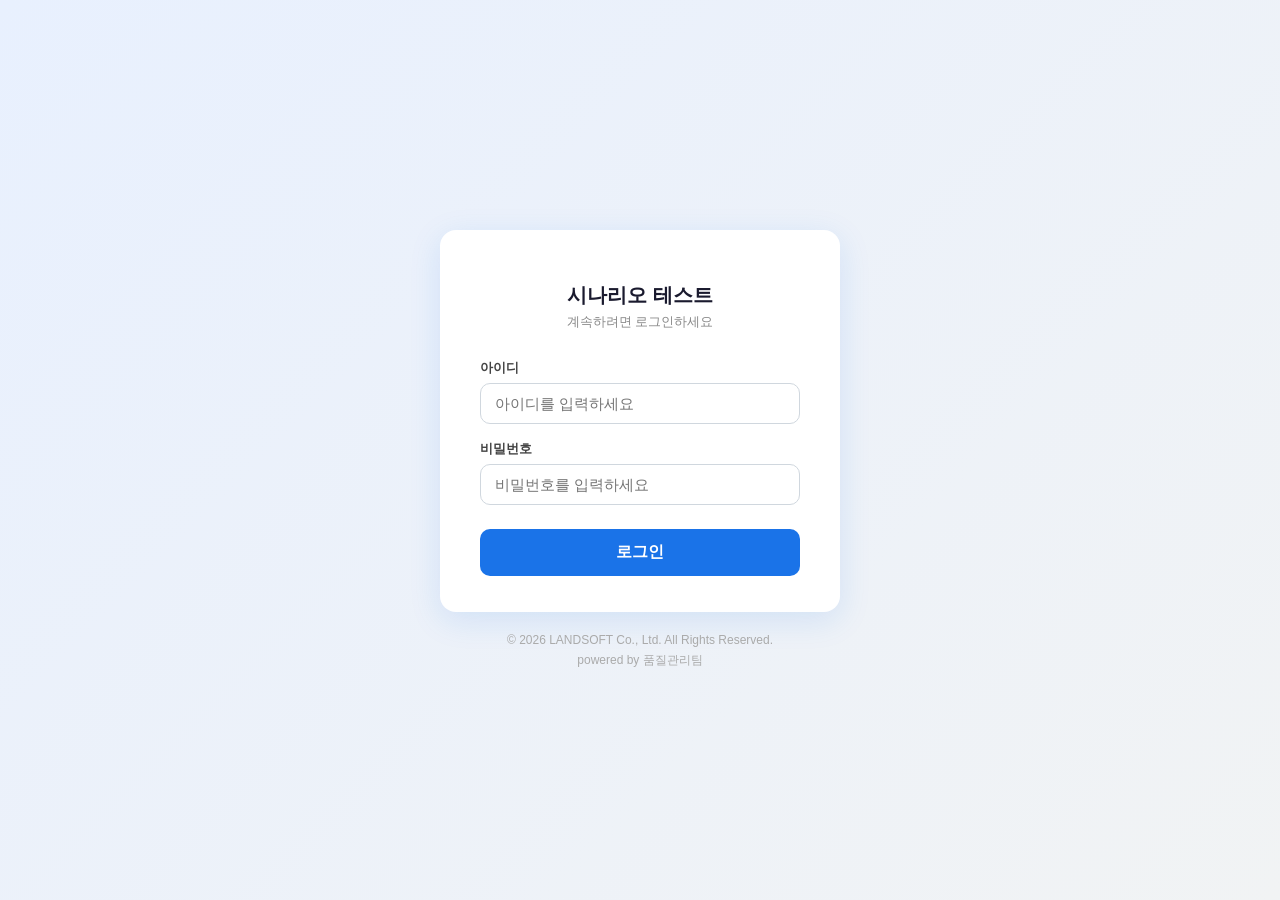
<file: src/main/resources/static/login.html>
<!DOCTYPE html>
<html lang="ko">
<head>
    <meta charset="UTF-8">
    <meta name="viewport" content="width=device-width, initial-scale=1.0">
    <title>로그인 – 시나리오 테스트</title>
    <style>
        *, *::before, *::after { box-sizing: border-box; margin: 0; padding: 0; }

        body {
            min-height: 100vh;
            display: flex;
            flex-direction: column;
            align-items: center;
            justify-content: center;
            background: linear-gradient(135deg, #e8f0fe 0%, #f1f3f4 100%);
            font-family: 'Segoe UI', 'Apple SD Gothic Neo', sans-serif;
        }

        .login-card {
            background: #fff;
            border-radius: 16px;
            box-shadow: 0 8px 32px rgba(26, 115, 232, 0.13);
            padding: 44px 40px 36px;
            width: 100%;
            max-width: 400px;
        }

        .login-logo {
            text-align: center;
            margin-bottom: 28px;
        }
        .login-logo .icon { font-size: 40px; }
        .login-logo h1 {
            font-size: 20px;
            font-weight: 700;
            color: #1a1a2e;
            margin-top: 8px;
        }
        .login-logo p {
            font-size: 13px;
            color: #888;
            margin-top: 4px;
        }

        .form-group { margin-bottom: 16px; }
        .form-group label {
            display: block;
            font-size: 13px;
            font-weight: 600;
            color: #444;
            margin-bottom: 6px;
        }
        .form-group input {
            width: 100%;
            padding: 11px 14px;
            border: 1.5px solid #d0d7de;
            border-radius: 10px;
            font-size: 15px;
            outline: none;
            transition: border-color .15s;
        }
        .form-group input:focus { border-color: #1a73e8; }

        .btn-login {
            width: 100%;
            padding: 13px;
            background: #1a73e8;
            color: #fff;
            font-size: 16px;
            font-weight: 600;
            border: none;
            border-radius: 10px;
            cursor: pointer;
            margin-top: 8px;
            transition: background .15s;
        }
        .btn-login:hover { background: #1558c0; }
        .btn-login:active { background: #1045a0; }

        .error-box {
            background: #fff0f0;
            border: 1px solid #f5c6c6;
            color: #b00020;
            border-radius: 8px;
            padding: 10px 14px;
            font-size: 13px;
            margin-bottom: 14px;
            display: none;
        }
        .error-box.visible { display: block; }
    </style>
</head>
<body>
<div class="login-card">
    <div class="login-logo">
     <!--    <div class="icon">🎭</div> -->
        <h1>시나리오 테스트</h1>
        <p>계속하려면 로그인하세요</p>
    </div>

    <div class="error-box" id="errorBox"></div>

    <form id="loginForm">
        <div class="form-group">
            <label for="username">아이디</label>
            <input id="username" name="username" type="text" placeholder="아이디를 입력하세요" autocomplete="username" required />
        </div>
        <div class="form-group">
            <label for="password">비밀번호</label>
            <input id="password" name="password" type="password" placeholder="비밀번호를 입력하세요" autocomplete="current-password" required />
        </div>
        <button class="btn-login" type="submit" id="submitBtn">로그인</button>
    </form>
	
</div>
<div class="copyright" style="text-align:center; margin-top:18px; font-size:12px; color:#aaa; line-height:1.7;">
    &copy; 2026 LANDSOFT Co., Ltd. All Rights Reserved.<br>
    powered by 품질관리팀
</div>
<script>
    // URL 파라미터에 error 있으면 오류 메시지 표시
    const params = new URLSearchParams(location.search);
    const errorBox = document.getElementById('errorBox');
    if (params.has('error')) {
        errorBox.textContent = params.get('error') === 'invalid'
            ? '아이디 또는 비밀번호가 올바르지 않습니다.'
            : '로그인에 실패했습니다.';
        errorBox.classList.add('visible');
    }

    document.getElementById('loginForm').addEventListener('submit', async function (e) {
        e.preventDefault();
        errorBox.classList.remove('visible');

        const username = document.getElementById('username').value.trim();
        const password = document.getElementById('password').value;
        const btn = document.getElementById('submitBtn');

        if (!username || !password) {
            errorBox.textContent = '아이디와 비밀번호를 모두 입력하세요.';
            errorBox.classList.add('visible');
            return;
        }

        btn.disabled = true;
        btn.textContent = '로그인 중...';

        try {
            const res = await fetch('/api/auth/login', {
                method: 'POST',
                headers: { 'Content-Type': 'application/json' },
                body: JSON.stringify({ username, password })
            });
            const data = await res.json();

            if (data.success) {
                // 원래 가려던 URL 또는 /
                const redirect = params.get('redirect') || '/';
                location.href = redirect;
            } else {
                errorBox.textContent = data.message || '로그인에 실패했습니다.';
                errorBox.classList.add('visible');
                btn.disabled = false;
                btn.textContent = '로그인';
            }
        } catch (err) {
            errorBox.textContent = '서버 연결 오류가 발생했습니다.';
            errorBox.classList.add('visible');
            btn.disabled = false;
            btn.textContent = '로그인';
        }
    });
</script>
</body>
</html>
</file>
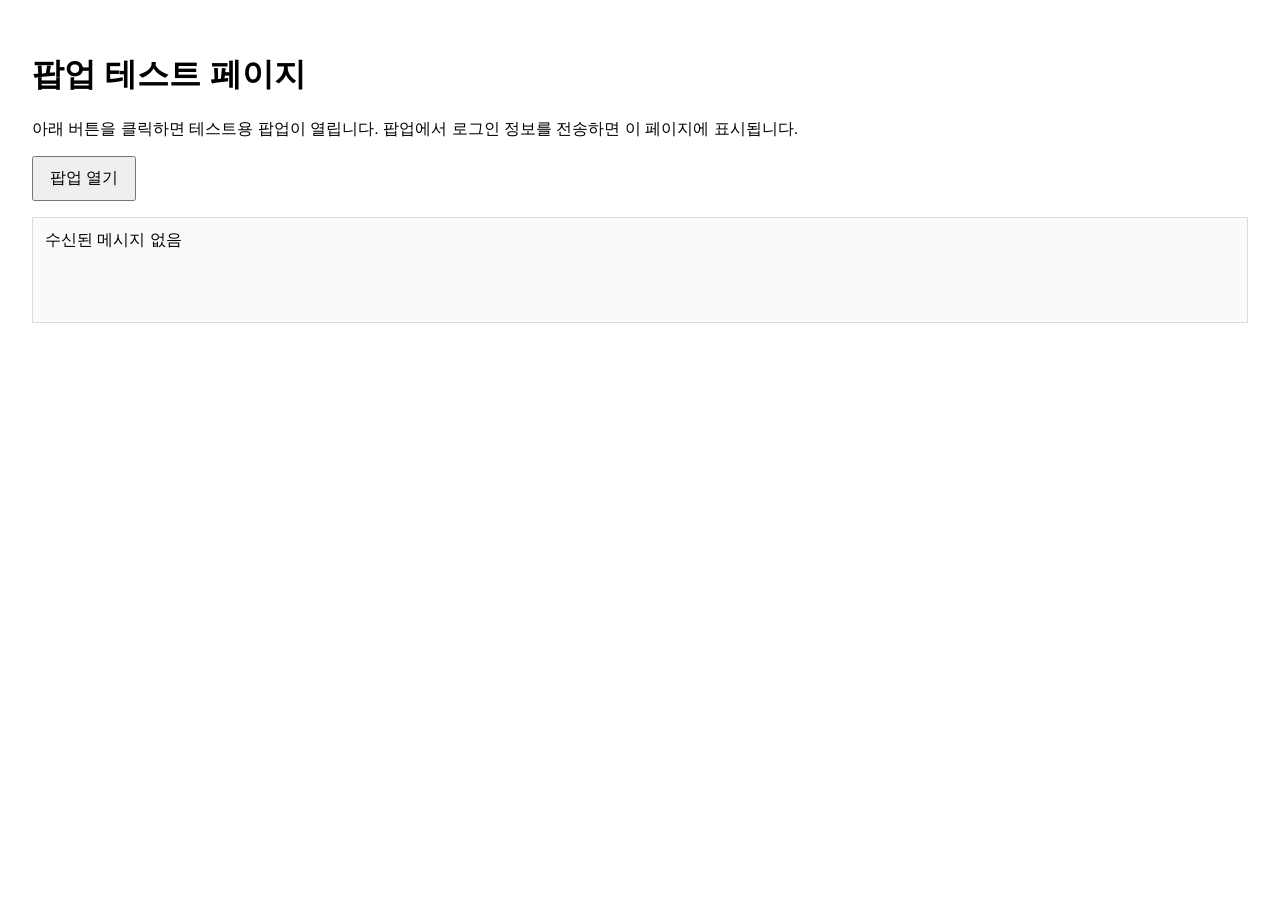
<file: src/main/resources/static/popup-test.html>
<!doctype html>
<html lang="ko">
<head>
  <meta charset="utf-8" />
  <meta name="viewport" content="width=device-width, initial-scale=1" />
  <title>Popup Test</title>
  <style>
    body { font-family: Arial, Helvetica, sans-serif; padding: 24px; }
    button { padding: 10px 16px; font-size: 16px; }
    #log { margin-top: 16px; padding: 12px; border: 1px solid #ddd; min-height: 80px; background:#fafafa }
  </style>
</head>
<body>
  <h1>팝업 테스트 페이지</h1>
  <p>아래 버튼을 클릭하면 테스트용 팝업이 열립니다. 팝업에서 로그인 정보를 전송하면 이 페이지에 표시됩니다.</p>

  <button id="openPopup">팝업 열기</button>
  <div id="log">수신된 메시지 없음</div>

  <script>
    const btn = document.getElementById('openPopup');
    const log = document.getElementById('log');
    let popupRef = null;

    btn.addEventListener('click', () => {
      const w = 500, h = 600;
      const left = (screen.width/2) - (w/2);
      const top = (screen.height/2) - (h/2);
      popupRef = window.open('/popup.html', 'popupTest', `width=${w},height=${h},left=${left},top=${top}`);
      log.textContent = '팝업 대기 중...';
    });

    window.addEventListener('message', (ev) => {
      // 보안: 원본 체크를 원하는 경우 ev.origin 확인
      try {
        const data = typeof ev.data === 'string' ? JSON.parse(ev.data) : ev.data;
        log.textContent = '수신: ' + JSON.stringify(data);
      } catch (e) {
        log.textContent = '수신(비파싱): ' + String(ev.data);
      }

      // 팝업이 열린 상태이면 자동으로 닫기
      try { if (popupRef && !popupRef.closed) popupRef.close(); } catch (e) {}
    });

    // 팝업이 직접 opener.postMessage 하지 못하는 환경을 테스트하려면
    // 팝업이 window.opener를 통해 접근했는지 주기적으로 확인
    setInterval(() => {
      if (popupRef && popupRef.closed) return;
      try {
        if (popupRef && popupRef.location && popupRef.location.href) {
          // noop: 접근 가능한 경우
        }
      } catch (e) {
        // cross-origin 상태일 때 접근 불가 -- 하이라이트 테스트 대상
      }
    }, 1000);
  </script>
</body>
</html>
</file>
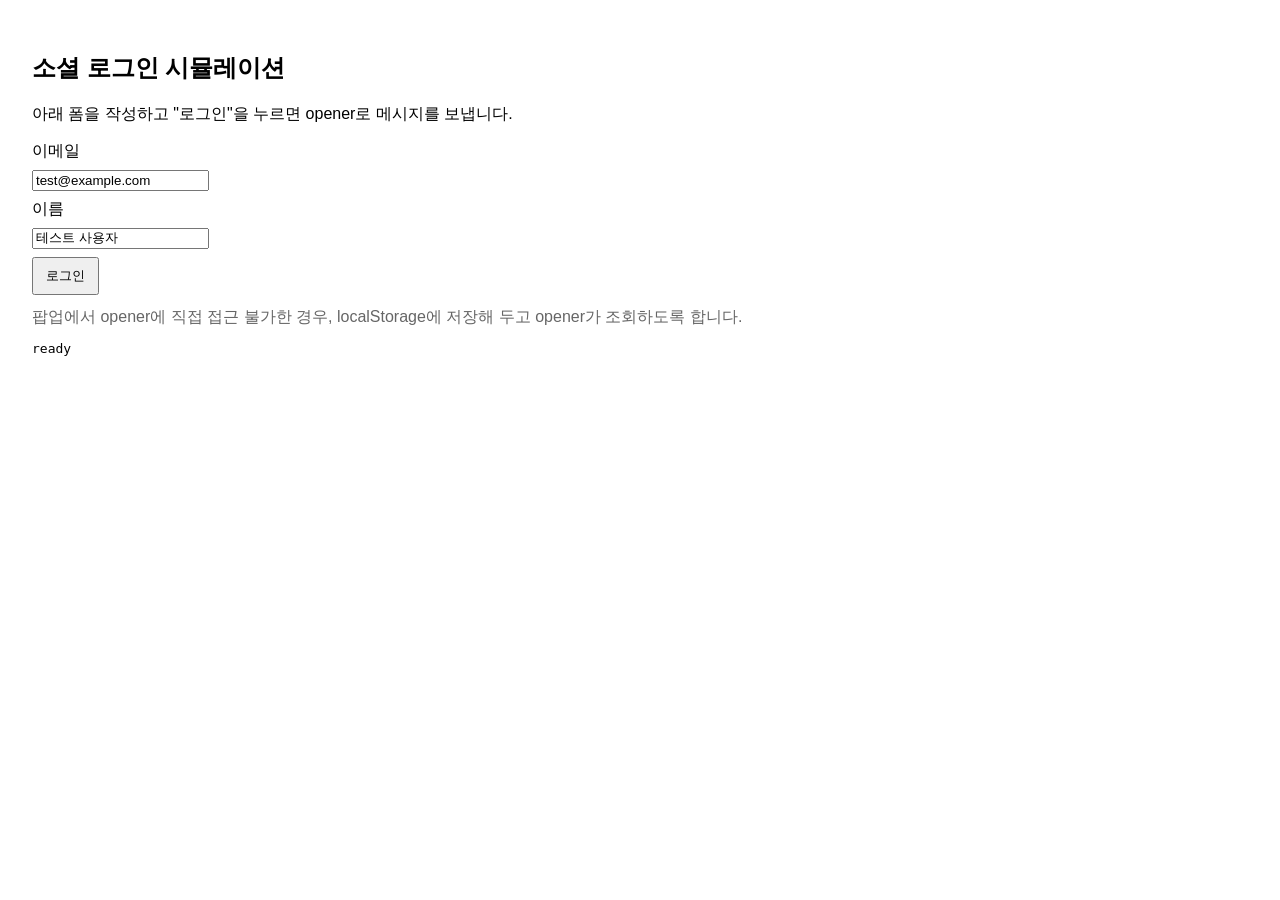
<file: src/main/resources/static/popup.html>
<!doctype html>
<html lang="ko">
<head>
  <meta charset="utf-8" />
  <meta name="viewport" content="width=device-width, initial-scale=1" />
  <title>Popup (Social Login Sim)</title>
  <style>
    body { font-family: Arial, Helvetica, sans-serif; padding: 24px; }
    label, input, button { display:block; margin: 8px 0; }
    .btn { padding: 8px 12px; }
    .notice { margin-top: 12px; color:#666 }
  </style>
</head>
<body>
  <h2>소셜 로그인 시뮬레이션</h2>
  <p>아래 폼을 작성하고 "로그인"을 누르면 opener로 메시지를 보냅니다.</p>

  <label>이메일
    <input id="email" type="email" placeholder="user@example.com" value="test@example.com" />
  </label>
  <label>이름
    <input id="name" type="text" placeholder="홍길동" value="테스트 사용자" />
  </label>
  <button id="loginBtn" class="btn">로그인</button>

  <div class="notice">팝업에서 opener에 직접 접근 불가한 경우, localStorage에 저장해 두고 opener가 조회하도록 합니다.</div>

  <script>
    const loginBtn = document.getElementById('loginBtn');
    loginBtn.addEventListener('click', () => {
      const payload = {
        provider: 'test-social',
        email: document.getElementById('email').value,
        name: document.getElementById('name').value,
        timestamp: Date.now()
      };

      const serialized = JSON.stringify(payload);

      // 1) 우선 opener로 postMessage 시도
      try {
        if (window.opener && !window.opener.closed) {
          window.opener.postMessage(serialized, '*');
          // 성공하면 창 닫기
          setTimeout(() => window.close(), 200);
          return;
        }
      } catch (e) {
        // cross-origin 또는 접근 불가
      }

      // 2) 접근 불가하면 localStorage에 저장
      try {
        localStorage.setItem('popup_last_message', serialized);
        // 팝업이 열린 도메인이 다를 경우에도 opener가 같은 도메인에서 localStorage를 읽을 수는 없다.
      } catch (e) {}

      // 3) 폴링으로 opener가 나타나면 메시지 전송 시도
      const poll = setInterval(() => {
        try {
          if (window.opener && !window.opener.closed) {
            try { window.opener.postMessage(serialized, '*'); } catch (e) {}
            clearInterval(poll);
            window.close();
          }
        } catch (e) {}
      }, 500);

      // 4) 10초 후까지 못하면 그냥 닫기
      setTimeout(() => { clearInterval(poll); window.close(); }, 10000);
    });

    // 도움을 위해, opener가 메시지를 못받았을 경우를 대비해 버튼 아래에 raw 메시지 표시
    const el = document.createElement('pre');
    el.textContent = '준비됨';
    document.body.appendChild(el);
    window.addEventListener('DOMContentLoaded', () => {
      el.textContent = 'ready';
    });
  </script>
</body>
</html>
</file>
